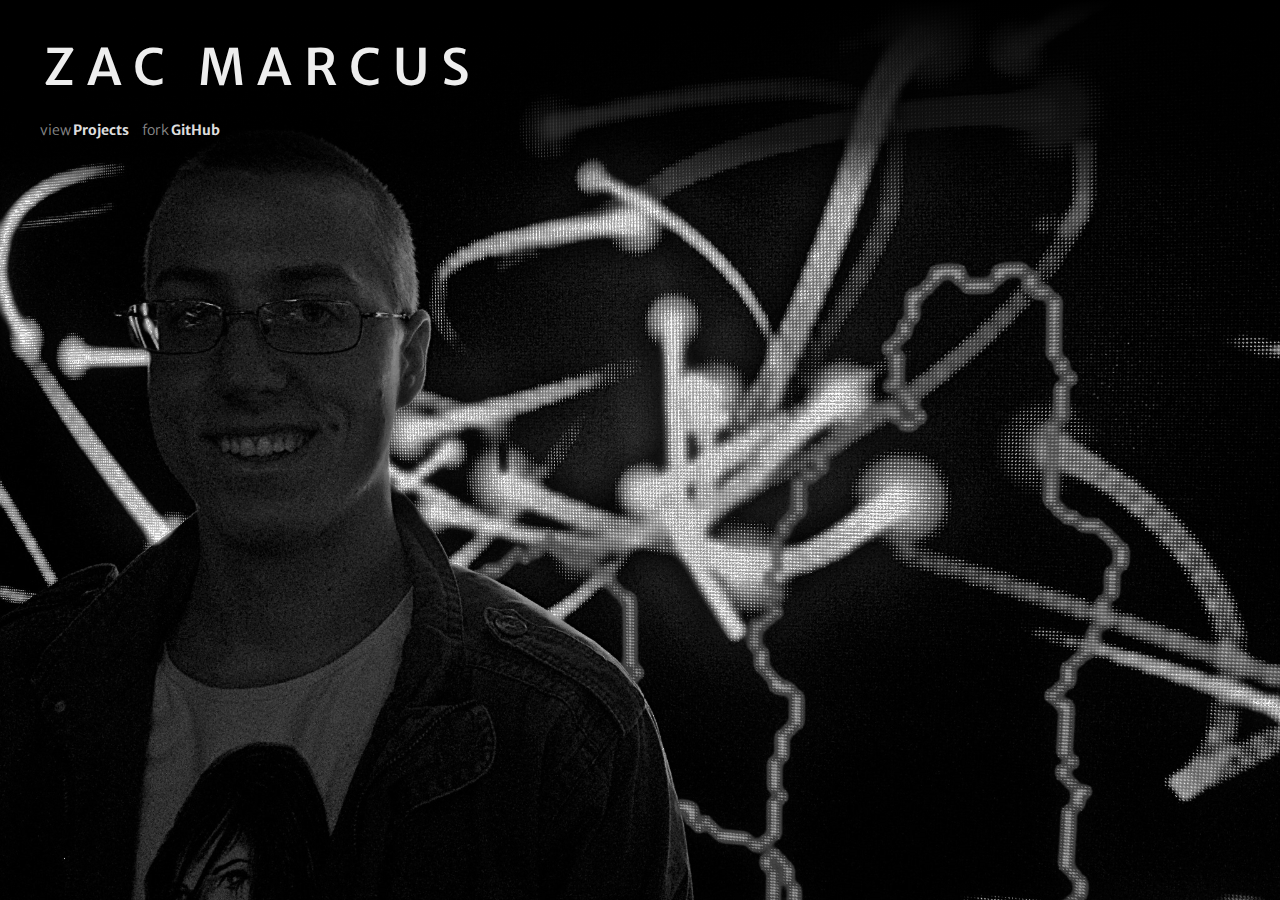
<file: index.html>
<!DOCTYPE html>

<html lang="en">
  <head>
    <meta charset="utf-8">
    <meta http-equiv="X-UA-Compatible" content="IE=edge">
    <meta name="viewport" content="width=device-width, initial-scale=1">
    <title>Zac Marcus</title>
    <link rel="stylesheet" href="https://netdna.bootstrapcdn.com/bootstrap/3.1.1/css/bootstrap.min.css" type="text/css">
    <link rel="stylesheet" href="https://fonts.googleapis.com/css?family=Merriweather+Sans:400,300,700" type="text/css">
    <link rel="stylesheet" href="static/app.css" type="text/css">
	<link rel="stylesheet" href="static/gradient.css" type="text/css">
    <style type="text/css">
      body {
		background-color: #111 !important;
        background: url('static/bg.jpg') no-repeat left center;
        background-size: cover;
      }
      header {
        background-color: transparent !important;
      }
    </style>
  </head>
  <body>
    <header class="gradient">
	<div style="height: auto;">
      <h1>Zac Marcus</h1>
      <ul class="list-inline">
        <li><a href="/projects"><span>view</span>Projects</a></li>
        <li><a href="https://github.com/ZacMarcus"><span>fork</span>GitHub</a></li>
      </ul>
	</div>
    </header>
	<link rel="stylesheet" href="static/analytics.js" type="text/javascript">
  </body>
</html>
</file>
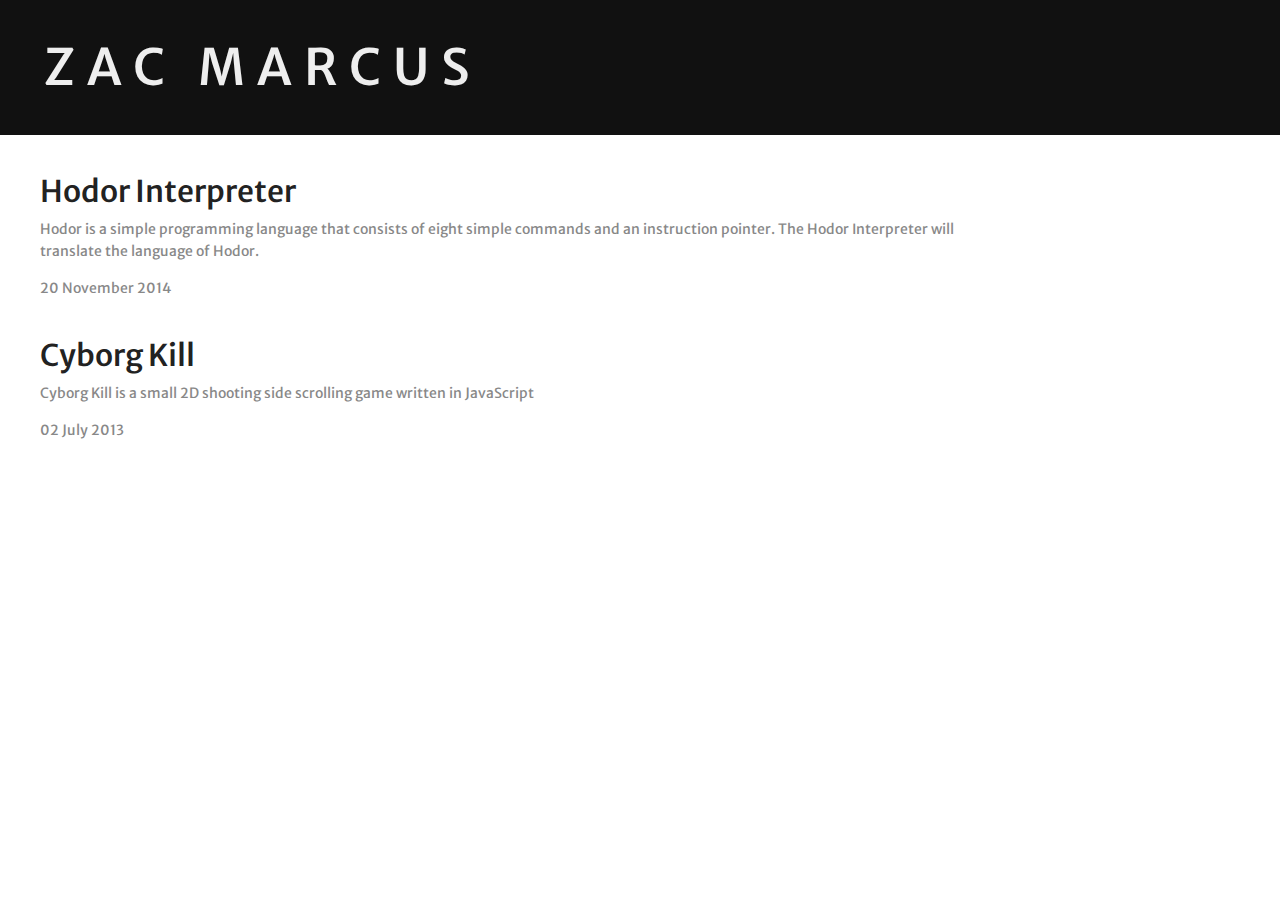
<file: projects.html>
<!DOCTYPE html>

<html lang="en">
  <head>
    <meta charset="utf-8">
    <meta http-equiv="X-UA-Compatible" content="IE=edge">
    <meta name="viewport" content="width=device-width, initial-scale=1">
    <title>Projects - Zac Marcus</title>
    <link rel="stylesheet" href="https://netdna.bootstrapcdn.com/bootstrap/3.1.1/css/bootstrap.min.css" type="text/css">
    <link rel="stylesheet" href="https://fonts.googleapis.com/css?family=Merriweather+Sans:400,300,700" type="text/css">
    <link rel="stylesheet" href="static/app.css" type="text/css">
  </head>
  <body>
    <header>
      <h1><a href="/">Zac Marcus</a></h1>
    </header>

    <div class="content">

<div class="post-item">
  <a href="http://hodorinterpreter.com/">
    <h2>Hodor Interpreter</h2>
    <p>Hodor is a simple programming language that consists of eight simple commands and an instruction pointer. The Hodor Interpreter will translate the language of Hodor.</p>
    <p class="date">20 November 2014</p>
  </a>
</div>

<div class="post-item">
  <a href="/CyborgKill">
    <h2>Cyborg Kill</h2>
    <p>Cyborg Kill is a small 2D shooting side scrolling game written in JavaScript</p>
    <p class="date">02 July 2013</p>
  </a>
</div>

    </div>
    <link rel="stylesheet" href="static/analytics.js" type="text/javascript">
  </body>
</html>
</file>
<file: static/app.css>
html {
  height: 100%;
}
body {
  min-height: 100%;
  font-family: 'Merriweather Sans', sans-serif;
}

a, a span {
  -webkit-transition: color .3s ease-in-out;
  -moz-transition: color .3s ease-in-out;
  -o-transition: color .3s ease-in-out;
  transition: color .3s ease-in-out;
}
a {
  color: #48b983;
}
a:hover {
  color: #40a776;
}

ul, ol {
  padding-left: 25px;
}

code {
  color: #444;
  background-color: #f6f6f6;
}
blockquote {
  font-size: 14px;
}

header {
  background-color: #111;
  color: #eee;
  padding: 40px;
}
header h1 {
  text-transform: uppercase;
  font-size: 50px;
  letter-spacing: 12px;
  margin: 0 0 0 4px;
}
@media (max-width: 767px) {
  header h1 {
    letter-spacing: 5px;
    font-size: 40px;
  }
}

header h1 a {
  color: #eee;
}
header h1 a:hover {
  text-decoration: none;
}
header ul {
  margin: 25px 0 0;
}
header ul li {
  padding-bottom: 20px;
}
header ul a {
  color: #ddd;
  font-weight: 700;
}
header ul a span {
  color: #888;
  font-weight: 300;
  padding-right: 2px;
}
header ul a:hover {
  color: #48b983;
  text-decoration: none;
}
header ul a:hover span {
  color: #1b8057;
}

.content {
  padding: 40px;
  max-width: 1000px;
  line-height: 22px;
}
.content h2 {
  margin-top: 0;
}
.content h3 {
  margin-top: 25px;
  margin-bottom: 15px;
}
.content h4 {
  margin-top: 25px;
  margin-bottom: 15px;
}
.content p {
  margin-bottom: 15px;
}
.content p:last-child {
  margin-bottom: 0;
}
.content ul {
  margin-bottom: 15px;
}
.content li {
  margin-bottom: 10px;
}
.content img {
  max-width: 100%;
}

.post-item {
  margin-bottom: 40px;
}
.post-item:last-child {
  margin-bottom: 0;
}
.post-item a {
  display: block;
}
.post-item a:hover {
  text-decoration: none;
}
.post-item a h2 {
  color: #222;
}
.post-item a:hover h2 {
  text-decoration: underline;
}
.post-item a p {
  color: #888;
}

p.date {
  color: #aaa;
}
p.signature {
  margin-top: 60px;
  color: #666;
}

.post h2 {
  margin-bottom: 20px;
}
</file>
<file: static/gradient.css>
.gradient{
/* http://www.colorzilla.com/gradient-editor/ */
background: -moz-linear-gradient(top,  rgba(0,0,0,1) 0%, rgba(0,0,0,0.7) 70%, rgba(0,0,0,0) 100%); /* FF3.6+ */
background: -webkit-gradient(linear, left top, left bottom, color-stop(0%,rgba(0,0,0,1)), color-stop(70%,rgba(0,0,0,0.7)), color-stop(100%,rgba(0,0,0,0))); /* Chrome,Safari4+ */
background: -webkit-linear-gradient(top,  rgba(0,0,0,1) 0%,rgba(0,0,0,0.7) 70%,rgba(0,0,0,0) 100%); /* Chrome10+,Safari5.1+ */
background: -o-linear-gradient(top,  rgba(0,0,0,1) 0%,rgba(0,0,0,0.7) 70%,rgba(0,0,0,0) 100%); /* Opera 11.10+ */
background: -ms-linear-gradient(top,  rgba(0,0,0,1) 0%,rgba(0,0,0,0.7) 70%,rgba(0,0,0,0) 100%); /* IE10+ */
background: linear-gradient(to bottom,  rgba(0,0,0,1) 0%,rgba(0,0,0,0.7) 70%,rgba(0,0,0,0) 100%); /* W3C */
filter: progid:DXImageTransform.Microsoft.gradient( startColorstr='#000000', endColorstr='#00000000',GradientType=0 ); /* IE6-9 */
}
</file>
